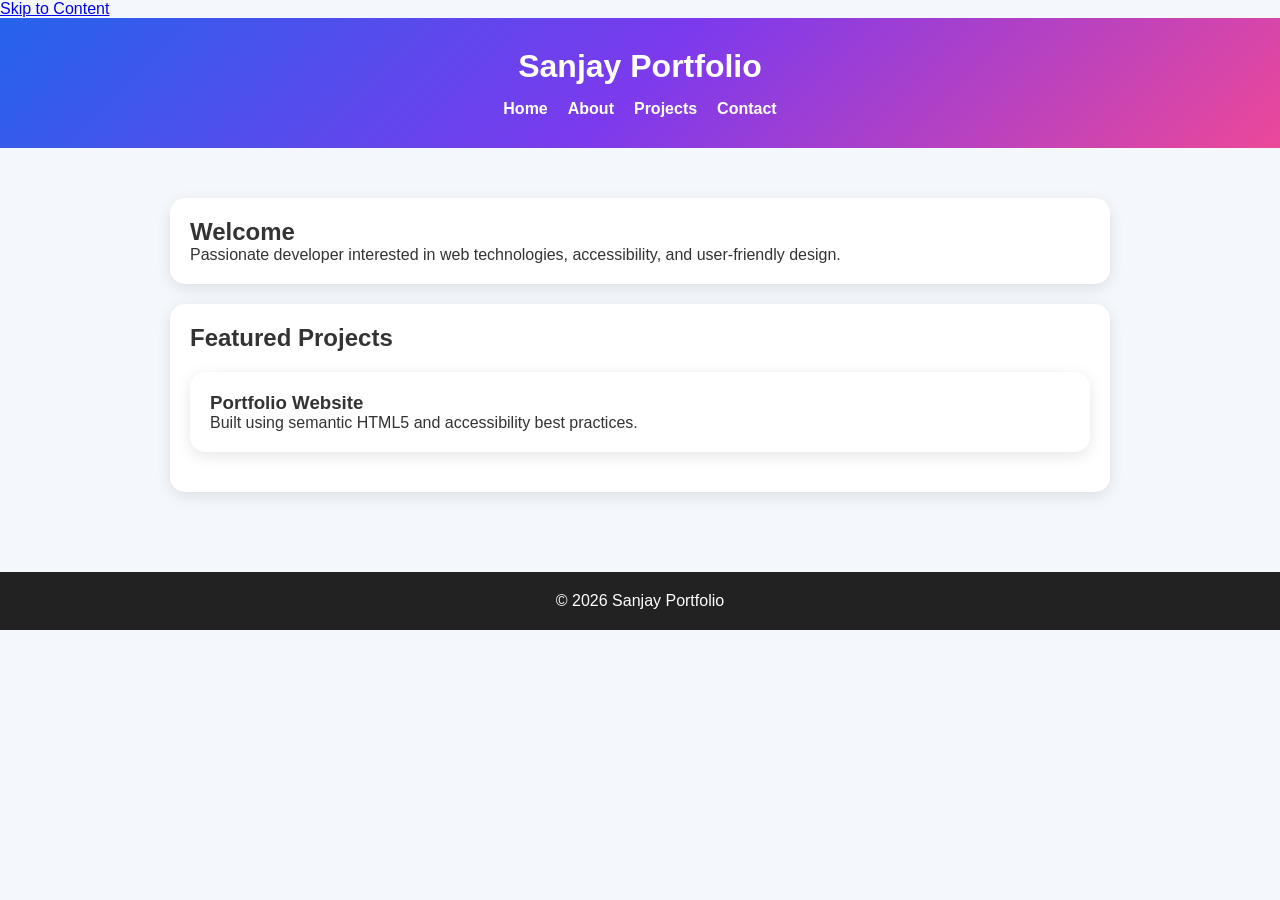
<file: index.html>
<!DOCTYPE html>
<html lang="en">
<head>
<meta charset="UTF-8">
<meta name="viewport" content="width=device-width, initial-scale=1.0">

<title>Sanjay Portfolio | Home</title>

<meta name="description" content="Accessible portfolio website showcasing projects and skills.">

<link rel="stylesheet" href="style.css">
</head>

<body>

<a href="#main-content" class="skip-link">Skip to Content</a>

<header>
<h1>Sanjay Portfolio</h1>

<nav aria-label="Main Navigation">
<ul>
<li><a href="index.html">Home</a></li>
<li><a href="about.html">About</a></li>
<li><a href="projects.html">Projects</a></li>
<li><a href="contact.html">Contact</a></li>
</ul>
</nav>

</header>

<main id="main-content">

<section>
<h2>Welcome</h2>

<p>
Passionate developer interested in web technologies,
accessibility, and user-friendly design.
</p>
</section>

<section>

<h2>Featured Projects</h2>

<article>
<h3>Portfolio Website</h3>

<p>
Built using semantic HTML5 and accessibility best practices.
</p>
</article>

</section>

</main>

<footer>
<p>© 2026 Sanjay Portfolio</p>
</footer>

</body>
</html>
</file>
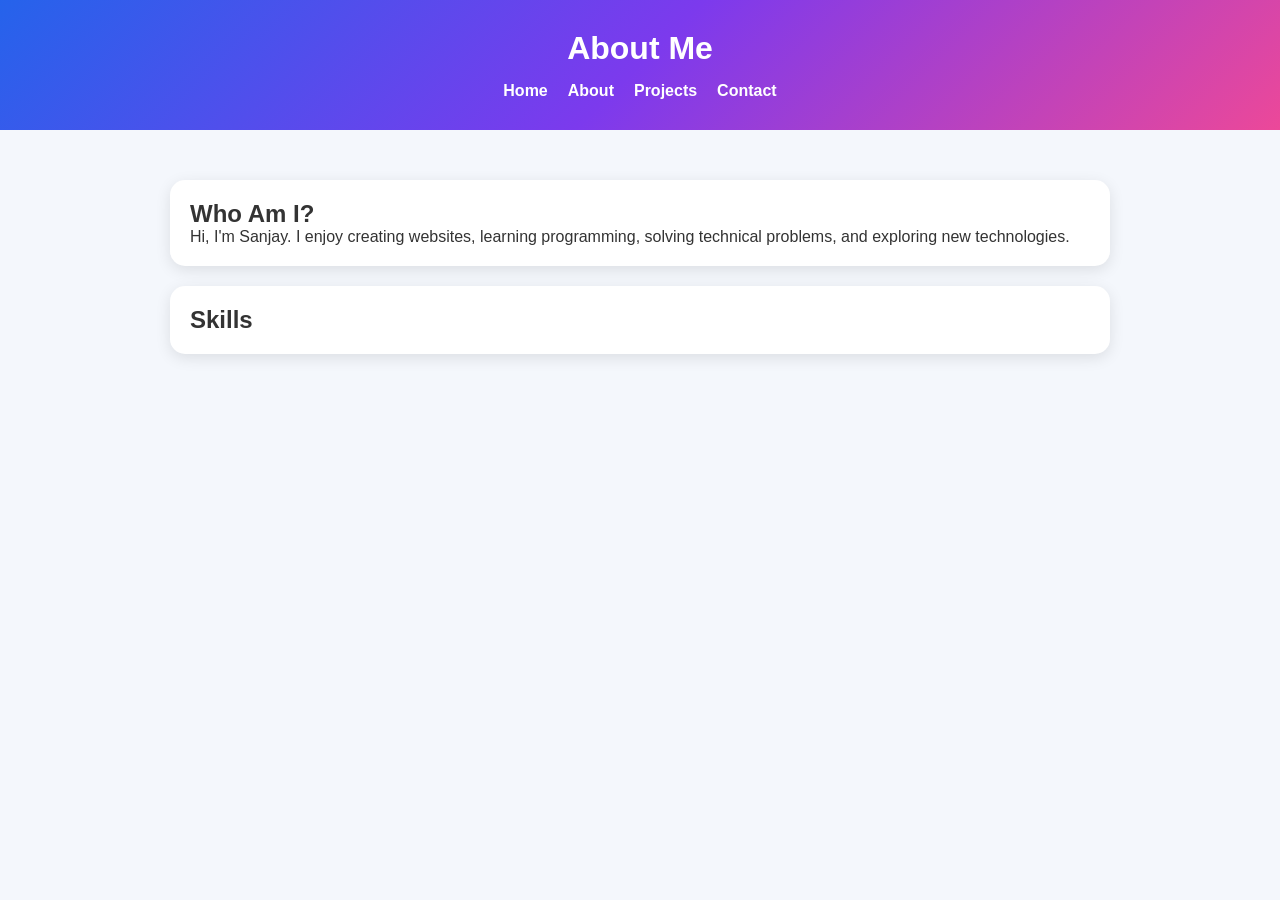
<file: about.html>
<!DOCTYPE html>
<html lang="en">
<head>
<meta charset="UTF-8">
<meta name="viewport" content="width=device-width, initial-scale=1.0">

<title>About Me | Sanjay Portfolio</title>

<meta name="description" content="Learn more about Sanjay and technical skills.">

<link rel="stylesheet" href="style.css">
</head>

<body>

<header>

<h1>About Me</h1>

<nav aria-label="Main Navigation">
<ul>
<li><a href="index.html">Home</a></li>
<li><a href="about.html">About</a></li>
<li><a href="projects.html">Projects</a></li>
<li><a href="contact.html">Contact</a></li>
</ul>
</nav>

</header>

<main>

<section>

<h2>Who Am I?</h2>

<p>
Hi, I'm Sanjay. I enjoy creating websites,
learning programming, solving technical problems,
and exploring new technologies.
</p>

</section>

<section>

<h2>Skills</h2>

<div class="cards">

<article
</file>
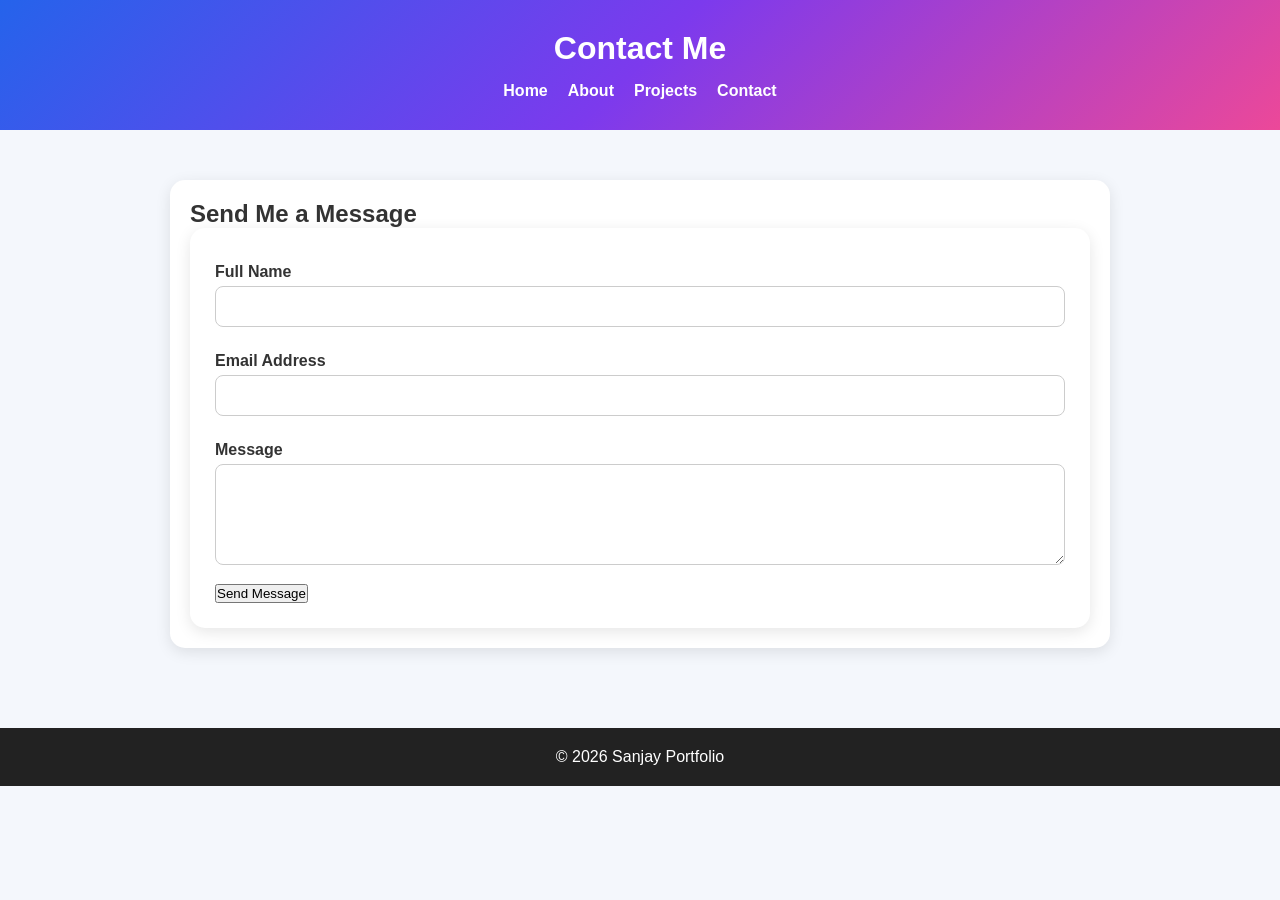
<file: contact.html>
<!DOCTYPE html>
<html lang="en">
<head>
<meta charset="UTF-8">
<meta name="viewport" content="width=device-width, initial-scale=1.0">

<title>Contact | Sanjay Portfolio</title>

<meta name="description" content="Get in touch with Sanjay.">

<link rel="stylesheet" href="style.css">
</head>

<body>

<header>

<h1>Contact Me</h1>

<nav aria-label="Main Navigation">
<ul>
<li><a href="index.html">Home</a></li>
<li><a href="about.html">About</a></li>
<li><a href="projects.html">Projects</a></li>
<li><a href="contact.html">Contact</a></li>
</ul>
</nav>

</header>

<main>

<section>

<h2>Send Me a Message</h2>

<form aria-label="Contact Form">

<label for="name">Full Name</label>
<input
type="text"
id="name"
name="name"
required>

<label for="email">Email Address</label>
<input
type="email"
id="email"
name="email"
required>

<label for="message">Message</label>
<textarea
id="message"
name="message"
rows="5"
required>
</textarea>

<button type="submit">
Send Message
</button>

</form>

</section>

</main>

<footer>
<p>© 2026 Sanjay Portfolio</p>
</footer>

</body>
</html>
</file>
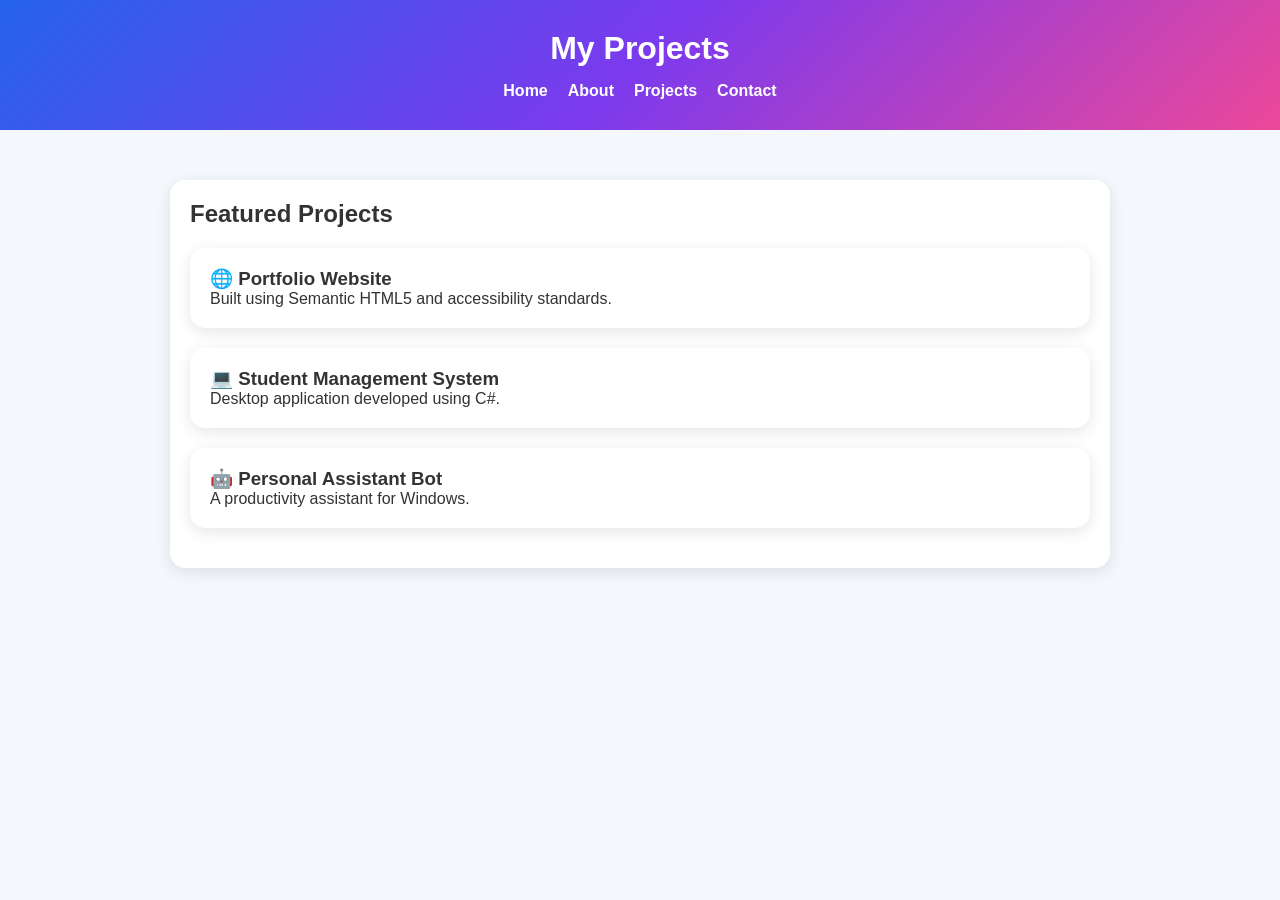
<file: projects.html>
<!DOCTYPE html>
<html lang="en">
<head>
<meta charset="UTF-8">
<meta name="viewport" content="width=device-width, initial-scale=1.0">

<title>Projects | Sanjay Portfolio</title>

<meta name="description" content="Portfolio projects built by Sanjay.">

<link rel="stylesheet" href="style.css">
</head>

<body>

<header>

<h1>My Projects</h1>

<nav aria-label="Main Navigation">
<ul>
<li><a href="index.html">Home</a></li>
<li><a href="about.html">About</a></li>
<li><a href="projects.html">Projects</a></li>
<li><a href="contact.html">Contact</a></li>
</ul>
</nav>

</header>

<main>

<section>

<h2>Featured Projects</h2>

<article class="card">
<h3>🌐 Portfolio Website</h3>
<p>
Built using Semantic HTML5 and accessibility standards.
</p>
</article>

<article class="card">
<h3>💻 Student Management System</h3>
<p>
Desktop application developed using C#.
</p>
</article>

<article class="card">
<h3>🤖 Personal Assistant Bot</h3>
<p>
A productivity assistant for Windows.
</p>
</article
</file>
<file: style.css>
*{
margin:0;
padding:0;
box-sizing:border-box;
}

body{
font-family:Segoe UI,sans-serif;
background:#f4f7fc;
color:#333;
}

header{
background:linear-gradient(135deg,#2563eb,#7c3aed,#ec4899);
padding:30px;
text-align:center;
color:white;
}

nav ul{
display:flex;
justify-content:center;
gap:20px;
list-style:none;
margin-top:15px;
}

nav a{
color:white;
text-decoration:none;
font-weight:bold;
}

main{
max-width:1000px;
margin:auto;
padding:30px;
}

section,article{
background:white;
padding:20px;
margin:20px 0;
border-radius:15px;
box-shadow:0 4px 15px rgba(0,0,0,.1);
}

.hero{
text-align:center;
padding:80px 20px;
}

.hero h2{
font-size:3rem;
}

.btn{
display:inline-block;
padding:12px 25px;
background:#2563eb;
color:white;
text-decoration:none;
border-radius:30px;
margin-top:20px;
}

footer{
background:#222;
color:white;
text-align:center;
padding:20px;
margin-top:30px;
}

.cards{
display:flex;
gap:20px;
flex-wrap:wrap;
}

.card{
flex:1;
min-width:250px;
transition:.3s;
}

.card:hover{
transform:translateY(-8px);
}

form{
background:white;
padding:25px;
border-radius:15px;
box-shadow:0 4px 15px rgba(0,0,0,.1);
}

label{
display:block;
margin-top:10px;
font-weight:bold;
}

input,
textarea{
width:100%;
padding:12px;
margin-top:5px;
margin-bottom:15px;
border:1px solid #ccc;
border-radius:8px;
}
</file>
